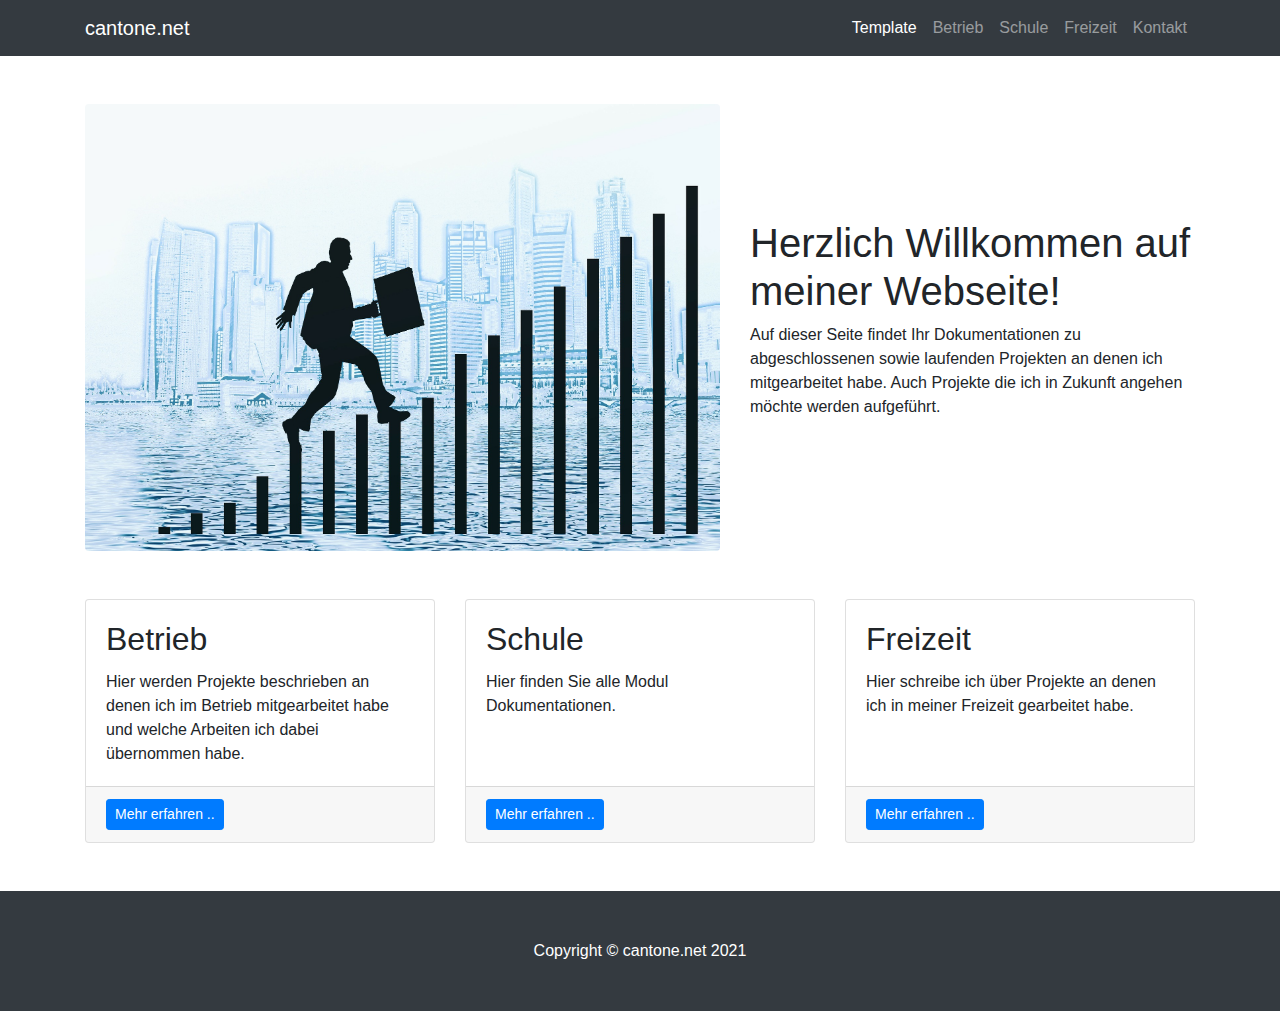
<file: index.html>
﻿<!DOCTYPE html>
<html lang="de">
    <head>
        <meta charset="utf-8" />
        <meta name="viewport" content="width=device-width, initial-scale=1, shrink-to-fit=no" />
        <meta name="description" content="Dokumentations und Bewerbungswebseite"/>
        <meta name="author" content="Robin Cantone"/>
        <title>Robin Cantone</title>
        <!-- Favicon-->
        <link rel="icon" type="image/x-icon" href="media/favicon.ico" />
        <!-- Core theme CSS (includes Bootstrap)-->
        <link href="css/styles.css" rel="stylesheet" />
    </head>
    <body>
        <!-- Navigation-->
        <nav class="navbar navbar-expand-lg navbar-dark bg-dark">
            <div class="container">
                <a class="navbar-brand" href="index.html">cantone.net</a>
                <button class="navbar-toggler" type="button" data-toggle="collapse" data-target="#navbarResponsive" aria-controls="navbarResponsive" aria-expanded="false" aria-label="Toggle navigation"><span class="navbar-toggler-icon"></span></button>
                <div class="collapse navbar-collapse" id="navbarResponsive">
                    <ul class="navbar-nav ml-auto">
                        <li class="nav-item active">
                            <a class="nav-link" href="template.html">Template<span class="sr-only">(current)</span></a></li>
                        <li class="nav-item"><a class="nav-link" href="#!">Betrieb</a></li>
                        <li class="nav-item"><a class="nav-link" href="#!">Schule</a></li>
                        <li class="nav-item"><a class="nav-link" href="#!">Freizeit</a></li>
                        <li class="nav-item"><a class="nav-link" href="#!">Kontakt</a></li>
                    </ul>
                </div>
               <!-- <form class="form-inline my-2 my-lg-0">
                    <input class="form-control mr-sm-2" type="search" placeholder="Search" aria-label="Search">
                    <button class="btn btn-outline-success my-2 my-sm-0" type="submit">Search</button>
                  </form>
                --> 
            </div>
        </nav>


        <!-- Page Content-->
        <div class="container">
            <!-- Heading Row-->
            <div class="row align-items-center my-5">
                <div class="col-lg-7"><img class="img-fluid rounded mb-4 mb-lg-0" <img src="media/aufstieg.jpg" alt="Mann erklimmt eine Treppe" /></div>
                <div class="col-lg-5">
                    <h1 class="font-weight-light">Herzlich Willkommen auf meiner Webseite!</h1>
                    <p>Auf dieser Seite findet Ihr Dokumentationen zu abgeschlossenen sowie laufenden Projekten an denen ich mitgearbeitet habe. Auch Projekte die ich in Zukunft angehen möchte werden aufgeführt.</p>
                    
                </div>
            </div>
            
            <!-- Content Row-->
            <div class="row">
                <div class="col-md-4 mb-5">
                    <div class="card h-100">
                        <div class="card-body">
                            <h2 class="card-title">Betrieb</h2>
                            <p class="card-text">Hier werden Projekte beschrieben an denen ich im Betrieb mitgearbeitet habe und welche Arbeiten ich dabei übernommen habe.</p>
                        </div>
                        <div class="card-footer"><a class="btn btn-primary btn-sm" href="#!">Mehr erfahren ..</a></div>
                    </div>
                </div>
                <div class="col-md-4 mb-5">
                    <div class="card h-100">
                        <div class="card-body">
                            <h2 class="card-title">Schule</h2>
                            <p class="card-text">Hier finden Sie alle Modul Dokumentationen.</p>
                        </div>
                        <div class="card-footer"><a class="btn btn-primary btn-sm" href="#!">Mehr erfahren ..</a></div>
                    </div>
                </div>
                <div class="col-md-4 mb-5">
                    <div class="card h-100">
                        <div class="card-body">
                            <h2 class="card-title">Freizeit</h2>
                            <p class="card-text">Hier schreibe ich über Projekte an denen ich in meiner Freizeit gearbeitet habe. </p>
                        </div>
                        <div class="card-footer"><a class="btn btn-primary btn-sm" href="#!">Mehr erfahren ..</a></div>
                    </div>
                </div>
            </div>
        </div>
        <!-- Footer-->
        <footer class="py-5 bg-dark">
            <div class="container"><p class="m-0 text-center text-white">Copyright &copy; cantone.net 2021</p></div>
        </footer>
        <!-- Bootstrap core JS-->
        <script src="https://code.jquery.com/jquery-3.5.1.slim.min.js"></script>
        <script src="https://cdn.jsdelivr.net/npm/bootstrap@4.6.0/dist/js/bootstrap.bundle.min.js"></script>
        <!-- Core theme JS-->
        <script src="js/scripts.js"></script>
    </body>
</html>
</file>
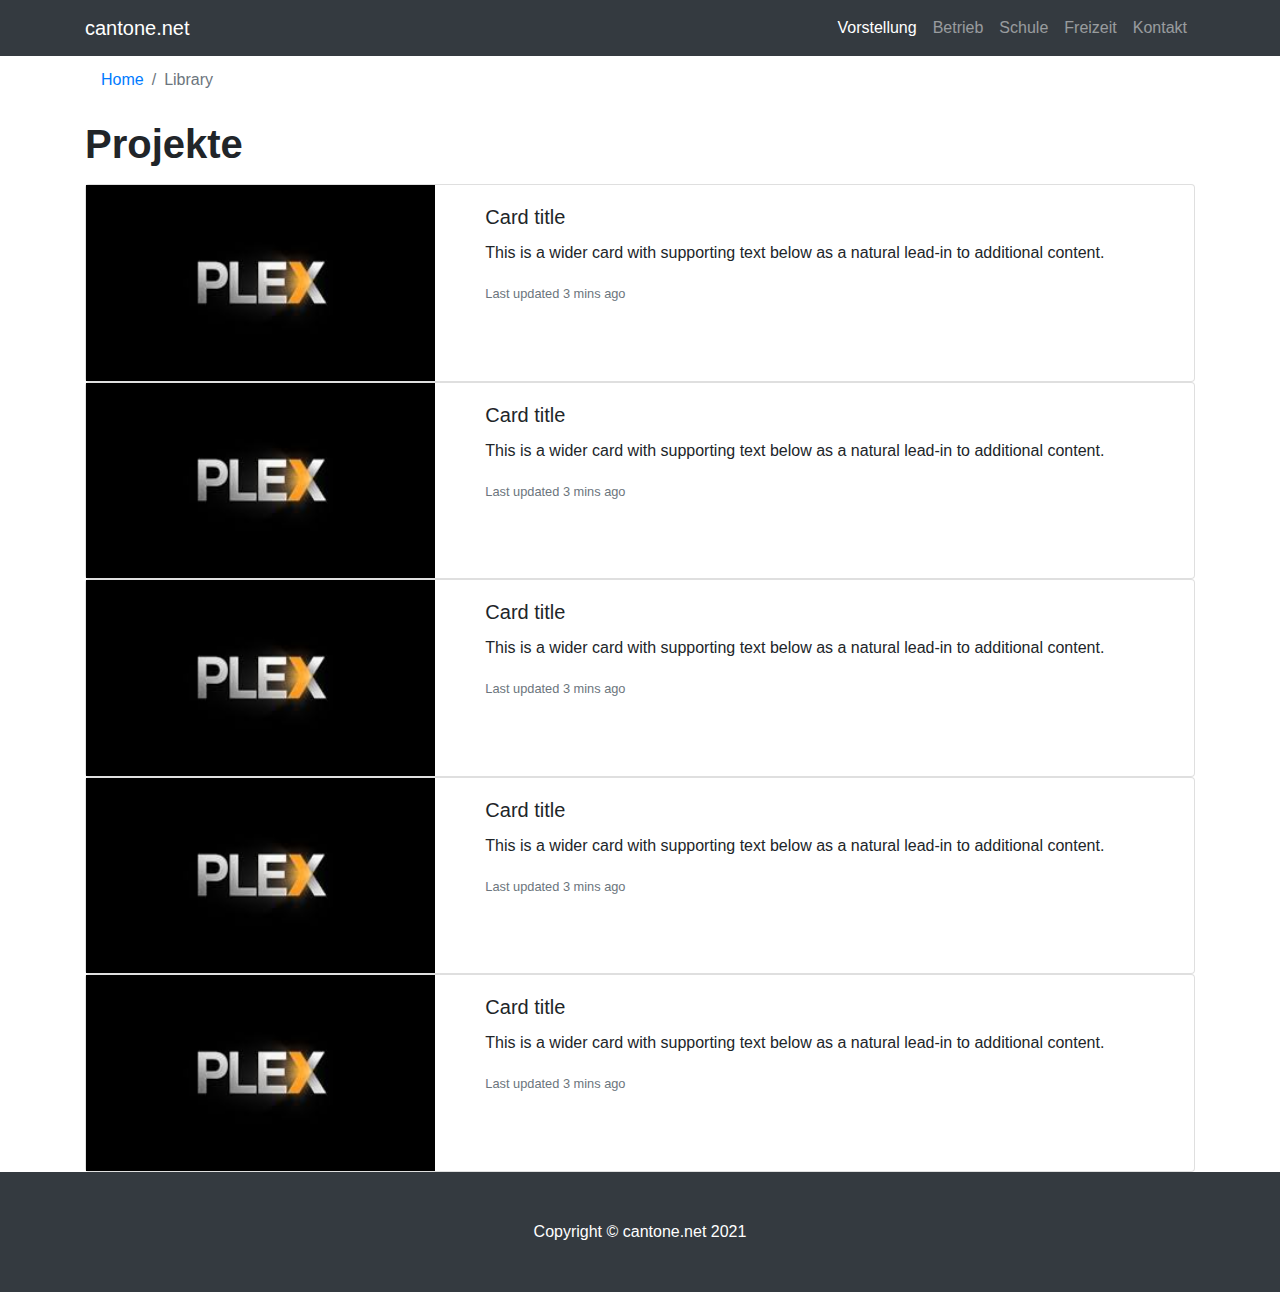
<file: template_projects.html>
﻿<!DOCTYPE html>
<html lang="de">
    <head>
        <meta charset="utf-8" />
        <meta name="viewport" content="width=device-width, initial-scale=1, shrink-to-fit=no" />
        <meta name="description" content="Dokumentations und Bewerbungswebseite"/>
        <meta name="author" content="Robin Cantone"/>
        <title>Robin Cantone</title>
        <!-- Favicon-->
        <link rel="icon" type="image/x-icon" href="media/favicon.ico" />
        <!-- Core theme CSS (includes Bootstrap)-->
        <link href="css/styles.css" rel="stylesheet" />
    </head>
    <body>
        <!-- Navigation-->
        <nav class="navbar navbar-expand-lg navbar-dark bg-dark">
            <div class="container">
                <a class="navbar-brand" href="index.html">cantone.net</a>
                <button class="navbar-toggler" type="button" data-toggle="collapse" data-target="#navbarResponsive" aria-controls="navbarResponsive" aria-expanded="false" aria-label="Toggle navigation"><span class="navbar-toggler-icon"></span></button>
                <div class="collapse navbar-collapse" id="navbarResponsive">
                    <ul class="navbar-nav ml-auto">
                        <li class="nav-item active">
                            <a class="nav-link" href="#!">Vorstellung<span class="sr-only">(current)</span></a></li>
                        <li class="nav-item"><a class="nav-link" href="#!">Betrieb</a></li>
                        <li class="nav-item"><a class="nav-link" href="#!">Schule</a></li>
                        <li class="nav-item"><a class="nav-link" href="#!">Freizeit</a></li>
                        <li class="nav-item"><a class="nav-link" href="#!">Kontakt</a></li>
                    </ul>
                </div>
                <!-- <form class="form-inline my-2 my-lg-0">
                    <input class="form-control mr-sm-2" type="search" placeholder="Search" aria-label="Search">
                    <button class="btn btn-outline-success my-2 my-sm-0" type="submit">Search</button>
                  </form>
                --> 
            </div>
        </nav>


        <!-- Page Content-->
        <div class="container">
            
            <nav style="--bs-breadcrumb-divider: '>';" aria-label="breadcrumb">
                <ol class="breadcrumb">
                  <li class="breadcrumb-item"><a href="#">Home</a></li>
                  <li class="breadcrumb-item active" aria-current="page">Library</li>
                </ol>
              </nav>

              <p><h1><strong>Projekte</strong></h1></p>

            <div class="card">
                <div class="row g-0">
                  <div class="col-5 col-sm-4">
                    <img src="media/plex.jpg" class="img-fluid w-100" alt="card-horizontal-image">
                  </div>
                  <div class="col-7 col-sm-8">
                    <div class="card-body">
                      <h5 class="card-title">Card title</h5>
                      <p class="card-text">This is a wider card with supporting text below as a natural lead-in to additional content.</p>
                      <p class="card-text"><small class="text-muted">Last updated 3 mins ago</small></p>
                    </div>
                  </div>
                </div>
              </div>

              <div class="card">
                <div class="row g-0">
                  <div class="col-5 col-sm-4">
                    <img src="media/plex.jpg" class="img-fluid w-100" alt="card-horizontal-image">
                  </div>
                  <div class="col-7 col-sm-8">
                    <div class="card-body">
                      <h5 class="card-title">Card title</h5>
                      <p class="card-text">This is a wider card with supporting text below as a natural lead-in to additional content.</p>
                      <p class="card-text"><small class="text-muted">Last updated 3 mins ago</small></p>
                    </div>
                  </div>
                </div>
              </div>

              <div class="card">
                <div class="row g-0">
                  <div class="col-5 col-sm-4">
                    <img src="media/plex.jpg" class="img-fluid w-100" alt="card-horizontal-image">
                  </div>
                  <div class="col-7 col-sm-8">
                    <div class="card-body">
                      <h5 class="card-title">Card title</h5>
                      <p class="card-text">This is a wider card with supporting text below as a natural lead-in to additional content.</p>
                      <p class="card-text"><small class="text-muted">Last updated 3 mins ago</small></p>
                    </div>
                  </div>
                </div>
              </div>

              <div class="card">
                <div class="row g-0">
                  <div class="col-5 col-sm-4">
                    <img src="media/plex.jpg" class="img-fluid w-100" alt="card-horizontal-image">
                  </div>
                  <div class="col-7 col-sm-8">
                    <div class="card-body">
                      <h5 class="card-title">Card title</h5>
                      <p class="card-text">This is a wider card with supporting text below as a natural lead-in to additional content.</p>
                      <p class="card-text"><small class="text-muted">Last updated 3 mins ago</small></p>
                    </div>
                  </div>
                </div>
              </div>

              <div class="card">
                <div class="row g-0">
                  <div class="col-5 col-sm-4">
                    <img src="media/plex.jpg" class="img-fluid w-100" alt="card-horizontal-image">
                  </div>
                  <div class="col-7 col-sm-8">
                    <div class="card-body">
                      <h5 class="card-title">Card title</h5>
                      <p class="card-text">This is a wider card with supporting text below as a natural lead-in to additional content.</p>
                      <p class="card-text"><small class="text-muted">Last updated 3 mins ago</small></p>
                    </div>
                  </div>
                </div>
              </div>


            
            
        </div>
        <!-- Footer-->
        <footer class="py-5 bg-dark">
            <div class="container"><p class="m-0 text-center text-white">Copyright &copy; cantone.net 2021</p></div>
        </footer>
        <!-- Bootstrap core JS-->
        <script src="https://code.jquery.com/jquery-3.5.1.slim.min.js"></script>
        <script src="https://cdn.jsdelivr.net/npm/bootstrap@4.6.0/dist/js/bootstrap.bundle.min.js"></script>
        <!-- Core theme JS-->
        <script src="js/scripts.js"></script>
    </body>
</html>
</file>
